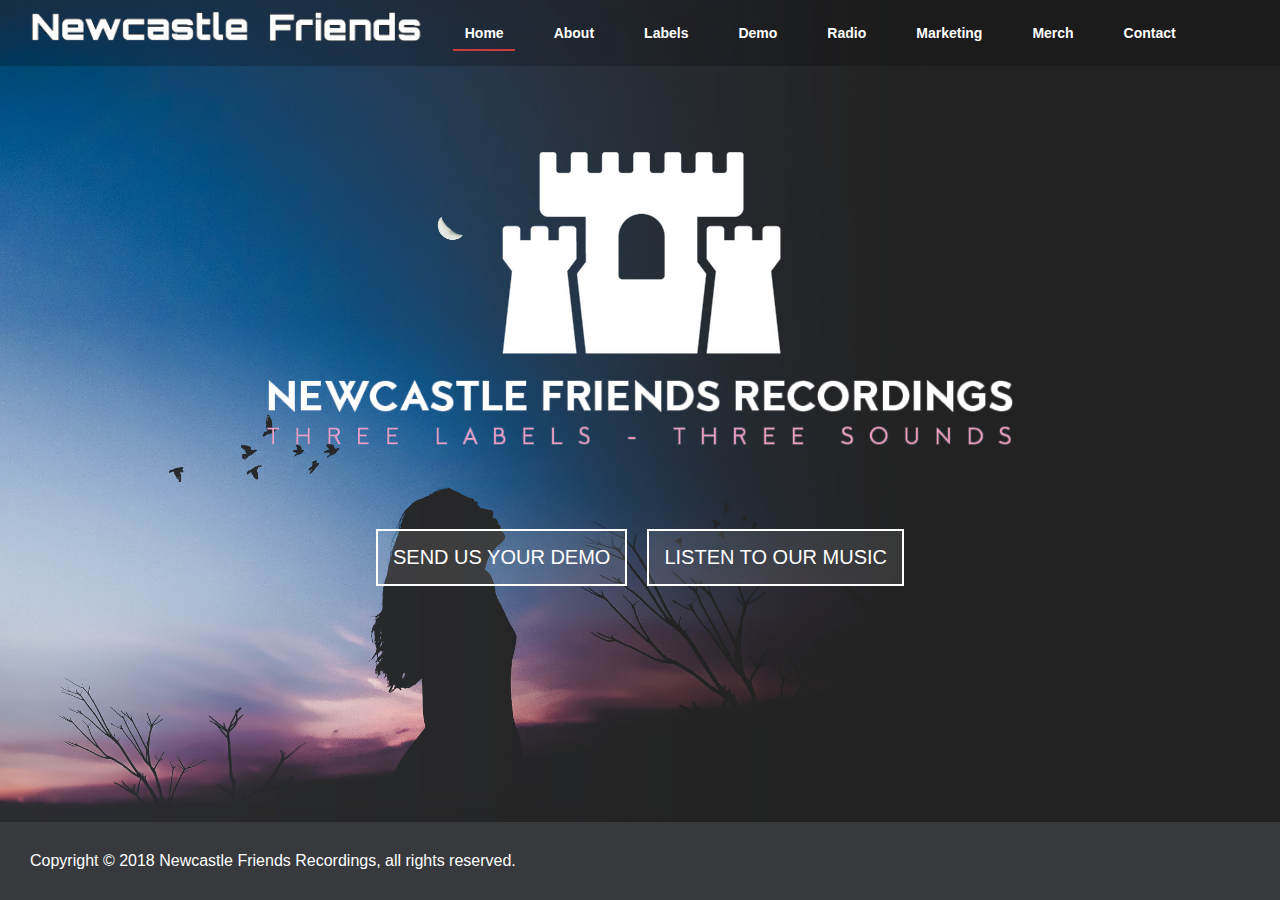
<file: index.html>
<!DOCTYPE html>
<html lang='en-US'>

<head>
    <meta charset="UTF-8">
    <meta name="viewport" content="width=device-width">
	<meta property="og:image" content="images/friends.JPG"/>
    <meta name="description" content="Newcastle Friends Recordings: Three Labels - Three Sounds">
    <title>Newcastle Friends: Three Labels - Three Sounds</title>
    <link rel='icon' type="image/png" sizes="16x16" href="images/favicon-16x16.png">
    <link rel='icon' type="image/png" sizes="32x32" href="images/favicon-32x32.png">
    <link rel="stylesheet" href="main.css">
    <link rel="stylesheet" href='media.css'>
    <link rel="stylesheet" href='home.css'>
    <link rel="stylesheet" href="homemedia.css">
</head>

<body>
    <div class="content">
        <header class='header'>
            <nav class='header__main-nav'>
                <div class="main-nav__company-logo-wrapper">
                    <img class='main-nav__company-logo' src='images/friendstrans_inline.png' alt='Newcastle Friends'>
                </div>
                <div class='main-nav__top-menu-wrapper'>
                    <ul class='main-nav__top-menu'>
                        <li class="top-menu__button nav-button">
                            <div class="nav-button__link nav-button__link--active">Home</div>
                        </li>
                        <li class="top-menu__button nav-button"><a class="nav-button__link" href="about.html">About</a></li>
                        <li class="top-menu__button nav-button"><a class="nav-button__link" href="labels.html">Labels</a></li>
                        <li class="top-menu__button nav-button"><a class="nav-button__link" href="demo.html">Demo</a></li>
						<li class="top-menu__button nav-button"><a class="nav-button__link" href="radio.html">Radio</a></li>
						<li class="top-menu__button nav-button"><a class="nav-button__link" href="marketing.html">Marketing</a></li>
						<li class="top-menu__button nav-button"><a class="nav-button__link" href="merch.html">Merch</a></li>
                        <li class="top-menu__button nav-button"><a class="nav-button__link" href="contact.html">Contact</a></li>
                    </ul>
                </div>
            </nav>
        </header>
        <main class='main'>
            <div class='main__content'>
                <figure>
                    <img src="images/friendstrans_resized.png" alt='Newcastle Friends logo'>
                </figure>
                <div class='main-content__motto'>
                    <img class='motto__image' src='images/newcastle_text.png' alt="Newcastle Friends Recordings Three Labels - Three Sounds">
                    <img class='motto__image-compressed' src='images/newcastle_text_compressed.png' alt="Newcastle Friends Recordings Three Labels - Three Sounds">
                </div>
                <div class='main-content__buttons'>
                    <a class="main-content__button" href='demo.html'>Send us your demo</a>
                    <div class='main-content__flex-break'></div>
                    <a class="main-content__button" href='https://soundcloud.com/newcastlefriendsrecs'>Listen to our
                        music</a>
                </div>
            </div>
        </main>
        <footer class='footer'>
            <div class='footer__copyright'>
                Copyright &copy; 2018 Newcastle Friends Recordings, all rights reserved.
            </div>
        </footer>
    </div>
</body>

</html>
</file>
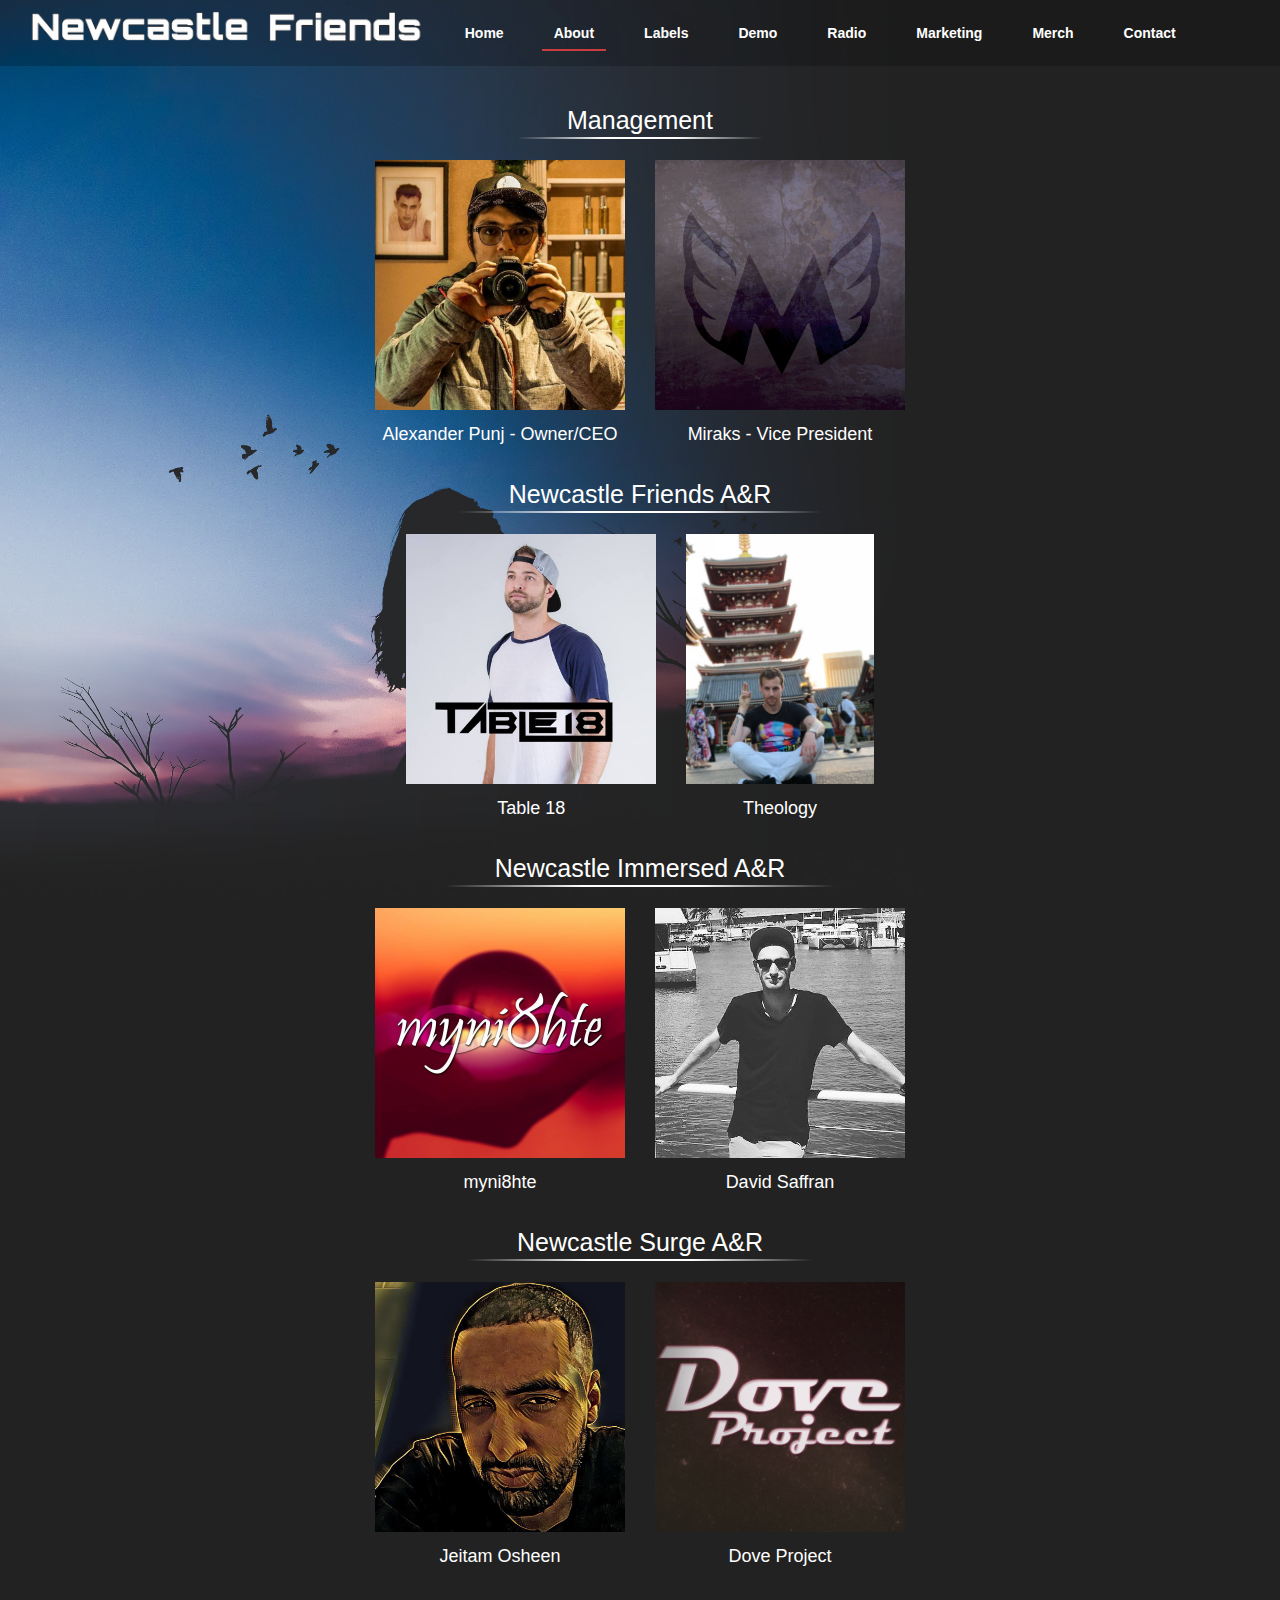
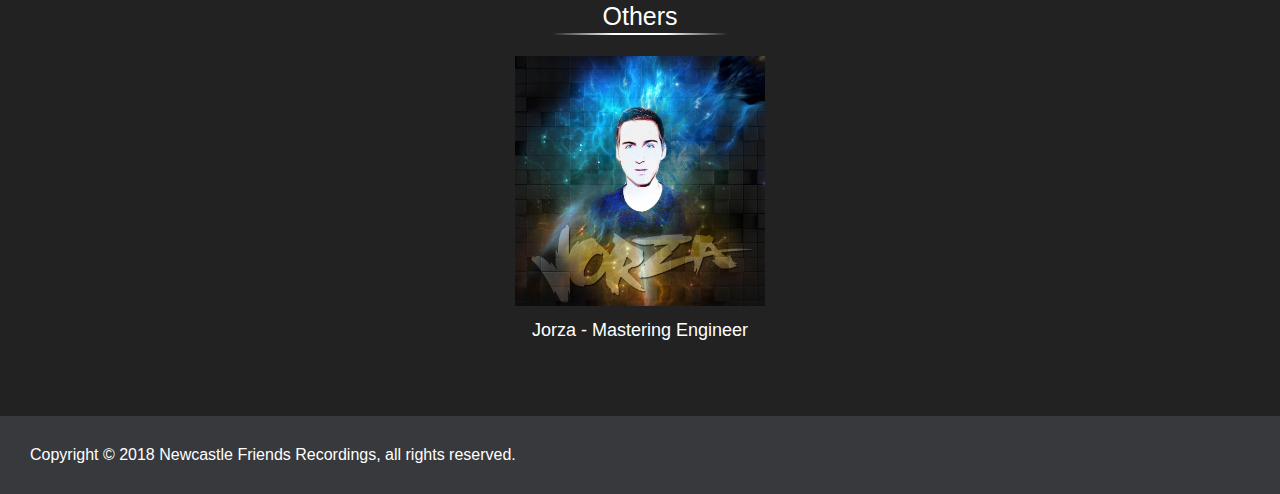
<file: about.html>
<!DOCTYPE html>
<html lang='en-US'>

<head>
    <meta charset="UTF-8">
    <meta name="viewport" content="width=device-width">
    <meta name="description" content="Newcastle Friends About">
    <title>About - Newcastle Friends</title>
    <link rel='icon' type="image/png" sizes="16x16" href="images/favicon-16x16.png">
    <link rel='icon' type="image/png" sizes="32x32" href="images/favicon-32x32.png">
    <link rel="stylesheet" href="main.css">
    <link rel="stylesheet" href='media.css'>
    <link rel="stylesheet" href='about.css'>
    <link rel="stylesheet" href="aboutmedia.css">
</head>

<body>
    <div class="content">
        <header class='header'>
            <nav class='header__main-nav'>
                <div class="main-nav__company-logo-wrapper">
                    <img class='main-nav__company-logo' src='images/friendstrans_inline.png' alt='Newcastle Friends'>
                </div>
                <div class='main-nav__top-menu-wrapper'>
                    <ul class='main-nav__top-menu'>
                        <li class="top-menu__button nav-button"><a class="nav-button__link" href="index.html">Home</a></li>
                        <li class="top-menu__button nav-button">
                            <div class="nav-button__link nav-button__link--active">About</div>
                        </li>
                        <li class="top-menu__button nav-button"><a class="nav-button__link" href="labels.html">Labels</a></li>
                        <li class="top-menu__button nav-button"><a class="nav-button__link" href="demo.html">Demo</a></li>
						<li class="top-menu__button nav-button"><a class="nav-button__link" href="radio.html">Radio</a></li>
						<li class="top-menu__button nav-button"><a class="nav-button__link" href="marketing.html">Marketing</a></li>
						<li class="top-menu__button nav-button"><a class="nav-button__link" href="merch.html">Merch</a></li>
                        <li class="top-menu__button nav-button"><a class="nav-button__link" href="contact.html">Contact</a></li>
                    </ul>
                </div>
            </nav>
        </header>
        
		<main class='main'>
            <div class='main__content'>
                <header class="people-list-header">
                    <h2 class="people-list-header__text">Management</h2>
                </header>
                <div class='people-list'>
                    
                        <figure class='people-list__item-content-wrapper'>
                            <img class="people-list__item-image" src="images/alex.jpg" alt='Alexander Punj'>
                            <figcaption class="people-list__item-caption">Alexander Punj - Owner/CEO</figcaption>
                        </figure>
						 <a class='people-list__item' href="http://soundcloud.com/miraksofficial">
                        <figure class='people-list__item-content-wrapper'>
                            <img class="people-list__item-image" src="images/miraks.jpg" alt='Miraks'>
                            <figcaption class="people-list__item-caption">Miraks - Vice President</figcaption>
                        </figure>
                    </a>
                    
                </div>
				
                <header class="people-list-header">
                    <h2 class="people-list-header__text">Newcastle Friends A&R </h2>
                </header>
                <div class='people-list'>
                    <a class='people-list__item' href="http://soundcloud.com/table18">
                        <figure class='people-list__item-content-wrapper'>
                            <img class="people-list__item-image" src="images/table18.jpg" alt='Table 18'>
                            <figcaption class="people-list__item-caption">Table 18</figcaption>
                        </figure>
                    </a>
                    <a class='people-list__item' href="http://soundcloud.com/theologyofficial">
                        <figure class='people-list__item-content-wrapper'>
                            <img class="people-list__item-image" src="images/theology.jpg" alt='Theology'>
                            <figcaption class="people-list__item-caption">Theology</figcaption>
                        </figure>
                    </a>
                   </div>
                <header class="people-list-header">
                    <h2 class="people-list-header__text">Newcastle Immersed A&R </h2>
                </header>
                <div class='people-list'>
                    <a class='people-list__item' href="http://soundcloud.com/myni8hte">
                        <figure class='people-list__item-content-wrapper'>
                            <img class="people-list__item-image" src="images/felix.jpg" alt='myni8hte'>
                            <figcaption class="people-list__item-caption">myni8hte</figcaption>
                        </figure>
                    </a>
					 <a class='people-list__item' href="https://soundcloud.com/gambittmusic">
                        <figure class='people-list__item-content-wrapper'>
                            <img class="people-list__item-image" src="images/david.jpg" alt='David Saffran'>
                            <figcaption class="people-list__item-caption">David Saffran</figcaption>
                        </figure>
                    </a>
                </div>
                <header class="people-list-header">
                    <h2 class="people-list-header__text">Newcastle Surge A&R </h2>
                </header>
                <div class='people-list'>
				<a class='people-list__item' href="https://soundcloud.com/jeitam">
                        <figure class='people-list__item-content-wrapper'>
                            <img class="people-list__item-image" src="images/jeitam.jpg" alt='Jeitam Osheen'>
                            <figcaption class="people-list__item-caption">Jeitam Osheen</figcaption>
                        </figure>
                    <a class='people-list__item' href="http://soundcloud.com/doveproject">
                        <figure class='people-list__item-content-wrapper'>
                            <img class="people-list__item-image" src="images/dove.jpg" alt='Dove Project'>
                            <figcaption class="people-list__item-caption">Dove Project</figcaption>
                        </figure>
                    </a>
                </div>
				<header class="people-list-header">
                    <h2 class="people-list-header__text">Others </h2>
                </header>
                <div class='people-list'>
                    <a class='people-list__item' href="http://soundcloud.com/jorzaofficial">
                        <figure class='people-list__item-content-wrapper'>
                            <img class="people-list__item-image" src="images/jorza.jpg" alt='Jorza'>
                            <figcaption class="people-list__item-caption">Jorza - Mastering Engineer</figcaption>
                        </figure>
                    </a>
                </div>
            </div>
        </main>
        <footer class='footer'>
            <div class='footer__copyright'>
                Copyright &copy; 2018 Newcastle Friends Recordings, all rights reserved.
            </div>
        </footer>
    </div>
</body>

</html>
</file>
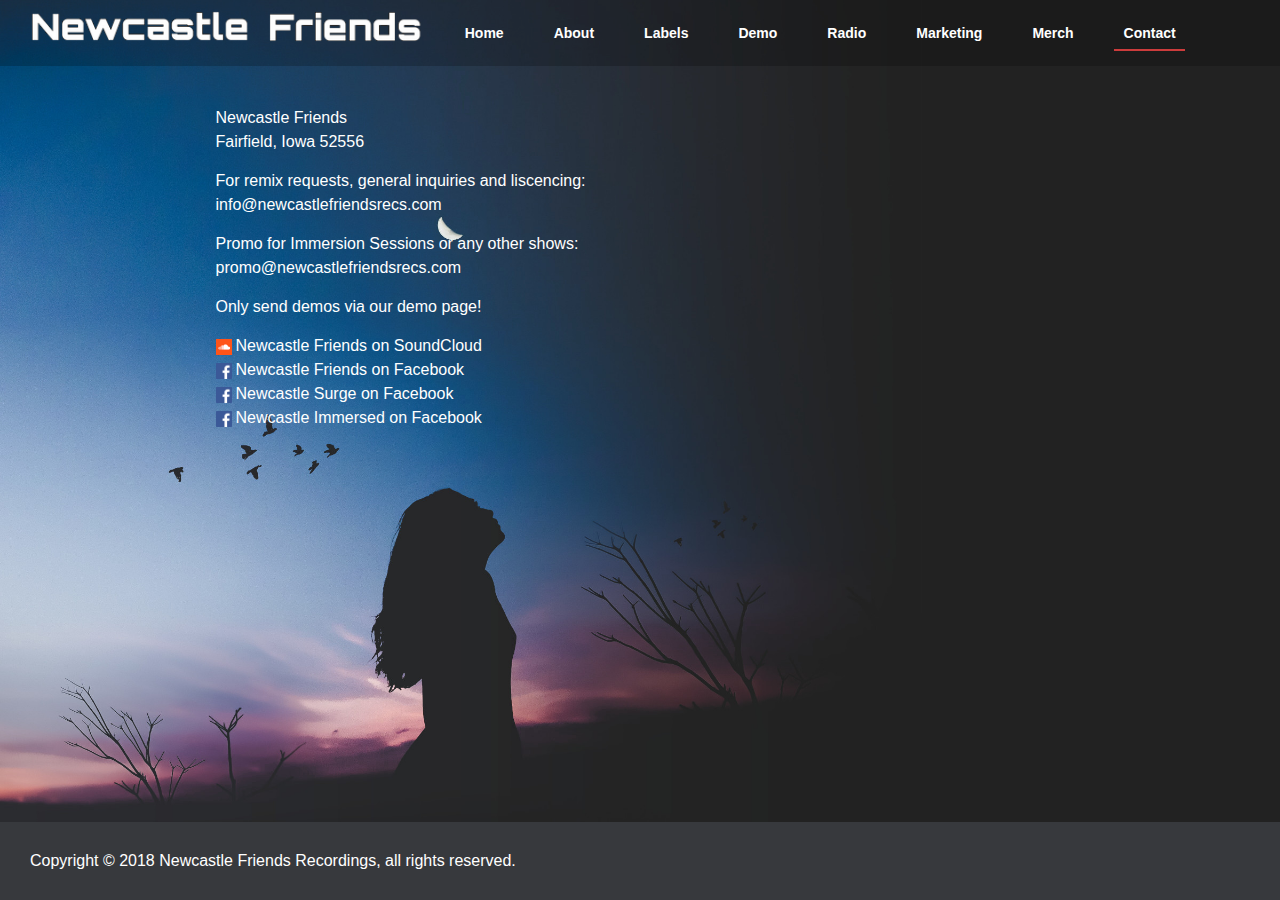
<file: contact.html>
<!DOCTYPE html>
<html lang='en-US'>

<head>
    <meta charset="UTF-8">
    <meta name="viewport" content="width=device-width">
	<meta property="og:image" content="images/newcastle_text_compressed.png"/>
    <meta name="description" content="Newcastle Friends Contact Information">
    <title>Contact - Newcastle Friends</title>
    <link rel='icon' type="image/png" sizes="16x16" href="images/favicon-16x16.png">
    <link rel='icon' type="image/png" sizes="32x32" href="images/favicon-32x32.png">
    <link rel="stylesheet" href="main.css">
    <link rel="stylesheet" href='media.css'>
    <link rel="stylesheet" href='contact.css'>
    <link rel="stylesheet" href="contactmedia.css">
</head>

<body>
    <div class="content">
        <header class='header'>
            <nav class='header__main-nav'>
                <div class="main-nav__company-logo-wrapper">
                    <img class='main-nav__company-logo' src='images/friendstrans_inline.png' alt='Newcastle Friends'>
                </div>
                <div class='main-nav__top-menu-wrapper'>
                    <ul class='main-nav__top-menu'>
                        <li class="top-menu__button nav-button"><a class="nav-button__link" href="index.html">Home</a></li>
                        <li class="top-menu__button nav-button"><a class="nav-button__link" href="about.html">About</a></li>
                        <li class="top-menu__button nav-button"><a class="nav-button__link" href='labels.html'>Labels</a></li>
                        <li class="top-menu__button nav-button"><a class="nav-button__link" href="demo.html">Demo</a></li>
						<li class="top-menu__button nav-button"><a class="nav-button__link" href="radio.html">Radio</a></li>
						<li class="top-menu__button nav-button"><a class="nav-button__link" href="marketing.html">Marketing</a></li>
						<li class="top-menu__button nav-button"><a class="nav-button__link" href="merch.html">Merch</a></li>
                        <li class="top-menu__button nav-button">
                            <div class="nav-button__link nav-button__link--active">Contact</div>
                        </li>
                    </ul>
                </div>
            </nav>
        </header>
        <main class='main'>
            <div class='main__content contact-info'>
                <div class="contact-info__first-column">
                    <div class='contact-info__emails'>
                        <p class='contact-info__paragraph'>Newcastle Friends<br>Fairfield, Iowa 52556</p>
                        <p class="contact-info__paragraph">For remix requests, general inquiries and liscencing:<br>info@newcastlefriendsrecs.com</p>
                        <p class="contact-info__paragraph">Promo for Immersion Sessions or any other shows:<br>promo@newcastlefriendsrecs.com</p>
                        <p class="contact-info__paragraph">Only send demos via our demo page!</p>
                    </div>
                    <div class='contact-info__icons'>
                        <div class='contact-info__icon'>
                            <figure><img class="contact-info__icon-image" src='images/soundcloud_icon.png' alt="Newcastle Friends SoundCloud"></figure>
                            <a class="contact-info__icon-link" href="https://soundcloud.com/newcastlefriendsrecs">Newcastle
                                Friends on SoundCloud</a>
                        </div>
                        <div class='contact-info__icon'>
                            <figure><img class="contact-info__icon-image" src='images/facebook_icon.png' alt="Newcastle Friends Facebook"></figure>
                            <a class="contact-info__icon-link" href="https://www.facebook.com/newcastlefriends">Newcastle
                                Friends on Facebook</a>
                        </div>
                        <div class='contact-info__icon'>
                            <figure><img class="contact-info__icon-image" src='images/facebook_icon.png' alt="Newcastle Surge Facebook"></figure>
                            <a class="contact-info__icon-link" href="https://www.facebook.com/newcastlesurge">Newcastle
                                Surge on Facebook</a>
                        </div>
                        <div class='contact-info__icon'>
                            <figure><img class="contact-info__icon-image" src='images/facebook_icon.png' alt="Newcastle Immersed Facebook"></figure>
                            <a class="contact-info__icon-link" href="https://www.facebook.com/newcastleimmersed">Newcastle
                                Immersed on Facebook</a>
                        </div>
                    </div>
                </div>
                <div class="contact-info__flex-break"></div>
                <div class='contact-info__second-column'>
                    <iframe class="contact-info__map" style="border: 0" src="https://maps.google.com/maps?q=fairfield%2C%20iowa&t=&z=13&ie=UTF8&iwloc=&output=embed"></iframe>
                </div>
            </div>
        </main>
        <footer class='footer'>
            <div class='footer__copyright'>
                Copyright &copy; 2018 Newcastle Friends Recordings, all rights reserved.
            </div>
        </footer>
    </div>
</body>

</html>
</file>
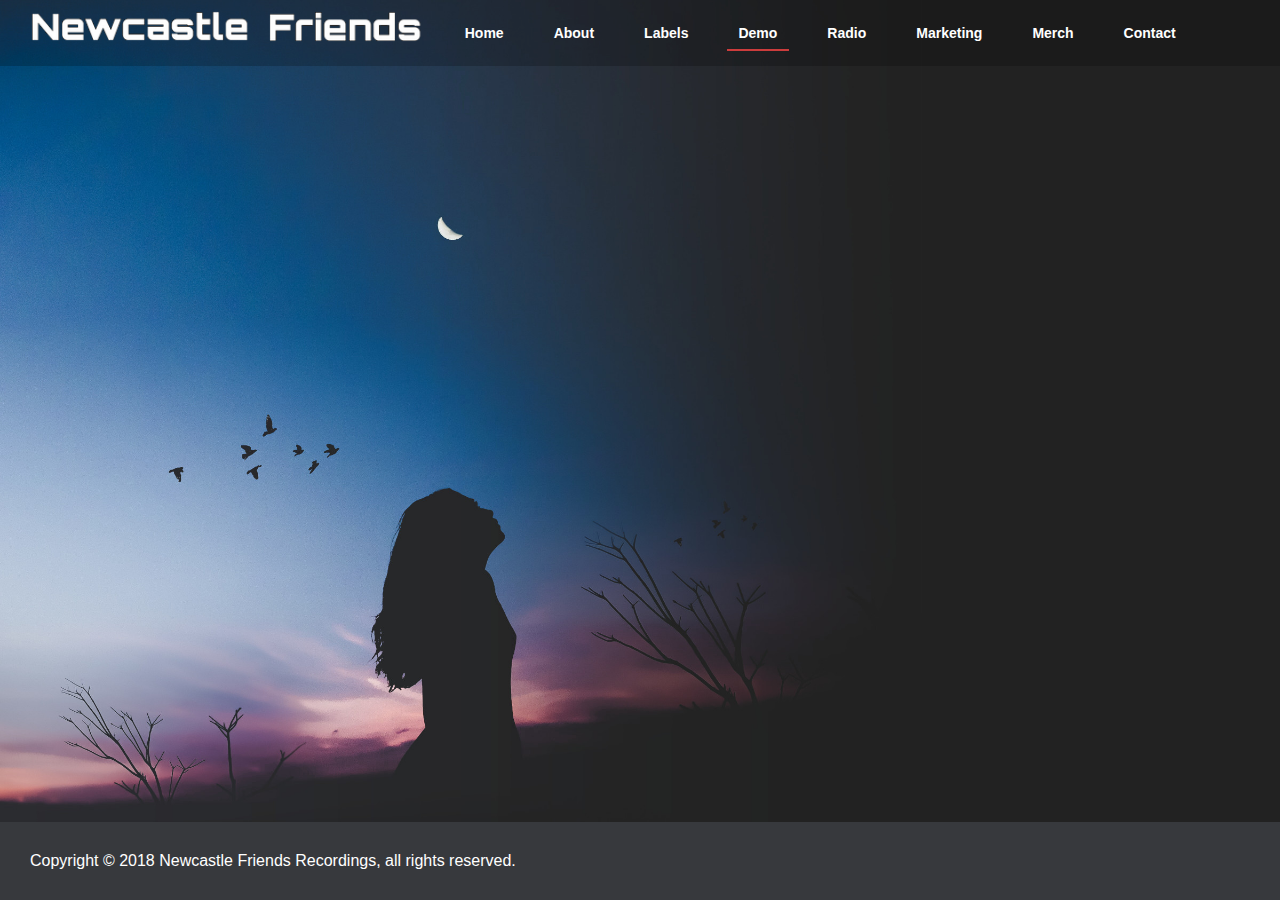
<file: demo.html>
<!DOCTYPE html>
<html lang='en-US'>

<head>
    <meta charset="UTF-8">
    <meta name="viewport" content="width=device-width">
	<meta property="og:image" content="images/newcastle_text_compressed.png"/>
    <meta name="description" content="Newcastle Friends Recordings Demo">
    <title>Newcastle Friends Recordings Demo</title>
    <link rel='icon' type="image/png" sizes="16x16" href="images/favicon-16x16.png">
    <link rel='icon' type="image/png" sizes="32x32" href="images/favicon-32x32.png">
    <link rel="stylesheet" href="main.css">
    <link rel="stylesheet" href='media.css'>
    <link rel="stylesheet" href='demo.css'>
</head>

<body>
    <div class="content">
        <header class='header'>
            <nav class='header__main-nav'>
                <div class="main-nav__company-logo-wrapper">
                    <img class='main-nav__company-logo' src='images/friendstrans_inline.png' alt='Newcastle Friends'>
                </div>
                <div class='main-nav__top-menu-wrapper'>
                    <ul class='main-nav__top-menu'>
                        <li class="top-menu__button nav-button"><a class="nav-button__link" href="index.html">Home</a></li>
                        <li class="top-menu__button nav-button"><a class="nav-button__link" href="about.html">About</a></li>
                        <li class="top-menu__button nav-button"><a class="nav-button__link" href="labels.html">Labels</a></li>
                        <li class="top-menu__button nav-button">
                            <div class="nav-button__link nav-button__link--active">Demo</div>
                        </li>
						<li class="top-menu__button nav-button"><a class="nav-button__link" href="radio.html">Radio</a></li>
						<li class="top-menu__button nav-button"><a class="nav-button__link" href="marketing.html">Marketing</a></li>
						<li class="top-menu__button nav-button"><a class="nav-button__link" href="merch.html">Merch</a></li>
                        <li class="top-menu__button nav-button"><a class="nav-button__link" href="contact.html">Contact</a></li>
                    </ul>
                </div>
            </nav>
        </header>
        <main class='main'>
            <div class='main__content'>
                <iframe class='demo-form-embed' src="https://www.label-worx.com/demo/newcastle-friends-recordings"></iframe>
            </div>
        </main>
        <footer class='footer'>
            <div class='footer__copyright'>
                Copyright &copy; 2018 Newcastle Friends Recordings, all rights reserved.
            </div>
        </footer>
    </div>
</body>

</html>
</file>
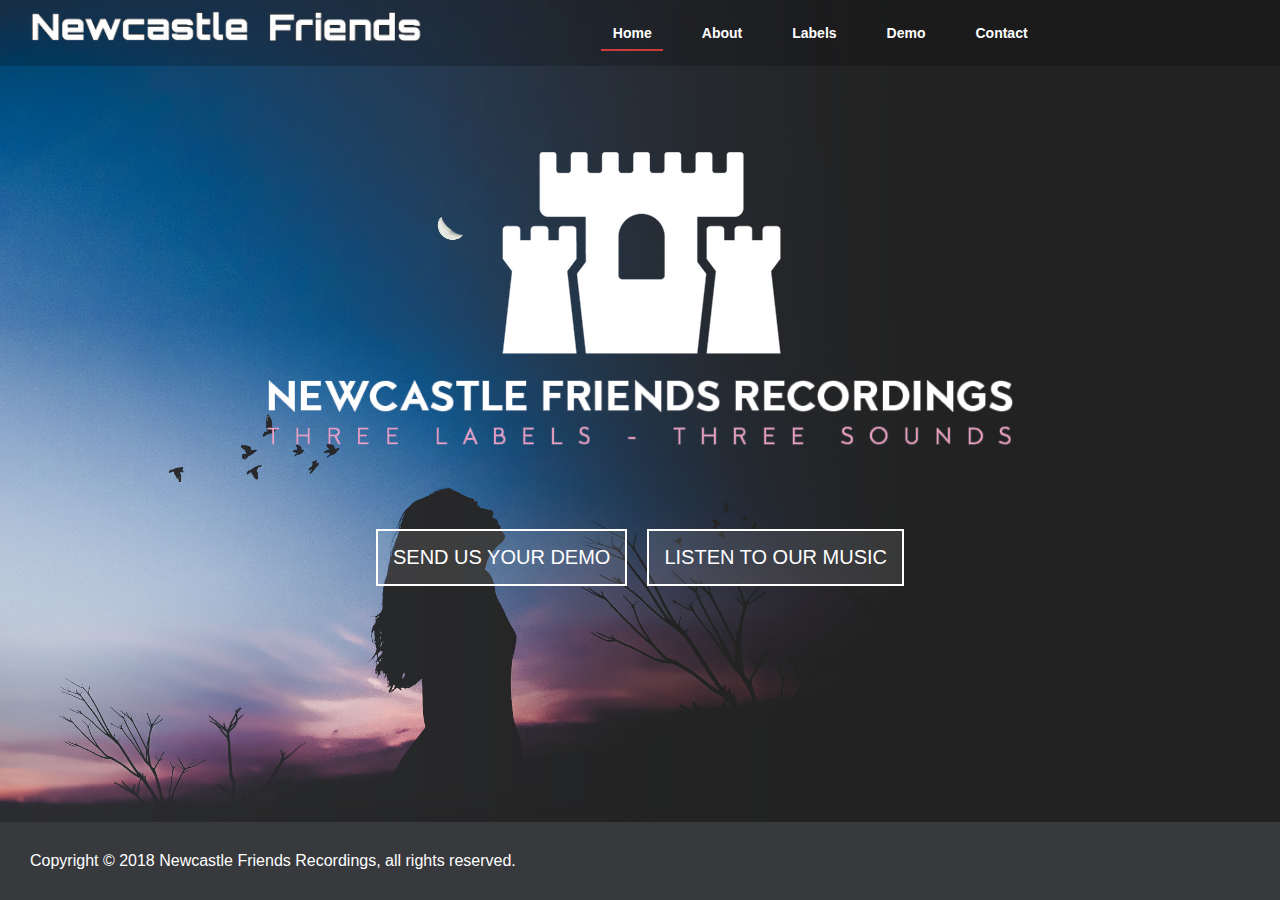
<file: home.html>
<!DOCTYPE html>
<html lang='en-US'>

<head>
    <meta charset="UTF-8">
    <meta name="viewport" content="width=device-width">
    <meta name="description" content="Newcastle Friends Home">
    <title>Home - Newcastle Friends</title>
    <link rel='icon' type="image/png" sizes="16x16" href="images/favicon-16x16.png">
    <link rel='icon' type="image/png" sizes="32x32" href="images/favicon-32x32.png">
    <link rel="stylesheet" href="main.css">
    <link rel="stylesheet" href='media.css'>
    <link rel="stylesheet" href='home.css'>
    <link rel="stylesheet" href="homemedia.css">
</head>

<body>
    <div class="content">
        <header class='header'>
            <nav class='header__main-nav'>
                <div class="main-nav__company-logo-wrapper">
                    <img class='main-nav__company-logo' src='images/friendstrans_inline.png' alt='Newcastle Friends'>
                </div>
                <div class='main-nav__top-menu-wrapper'>
                    <ul class='main-nav__top-menu'>
                        <li class="top-menu__button nav-button">
                            <div class="nav-button__link nav-button__link--active">Home</div>
                        </li>
                        <li class="top-menu__button nav-button"><a class="nav-button__link" href="about.html">About</a></li>
                        <li class="top-menu__button nav-button"><a class="nav-button__link" href="labels.html">Labels</a></li>
                        <li class="top-menu__button nav-button"><a class="nav-button__link" href="demo.html">Demo</a></li>
                        <li class="top-menu__button nav-button"><a class="nav-button__link" href="contact.html">Contact</a></li>
                    </ul>
                </div>
            </nav>
        </header>
        <main class='main'>
            <div class='main__content'>
                <figure>
                    <img src="images/friendstrans_resized.png" alt='Newcastle Friends logo'>
                </figure>
                <div class='main-content__motto'>
                    <img class='motto__image' src='images/newcastle_text.png' alt="Newcastle Friends Recordings Three Labels - Three Sounds">
                    <img class='motto__image-compressed' src='images/newcastle_text_compressed.png' alt="Newcastle Friends Recordings Three Labels - Three Sounds">
                </div>
                <div class='main-content__buttons'>
                    <a class="main-content__button" href='demo.html'>Send us your demo</a>
                    <div class='main-content__flex-break'></div>
                    <a class="main-content__button" href='https://soundcloud.com/newcastlefriendsrecs'>Listen to our
                        music</a>
                </div>
            </div>
        </main>
        <footer class='footer'>
            <div class='footer__copyright'>
                Copyright &copy; 2018 Newcastle Friends Recordings, all rights reserved.
            </div>
        </footer>
    </div>
</body>

</html>
</file>
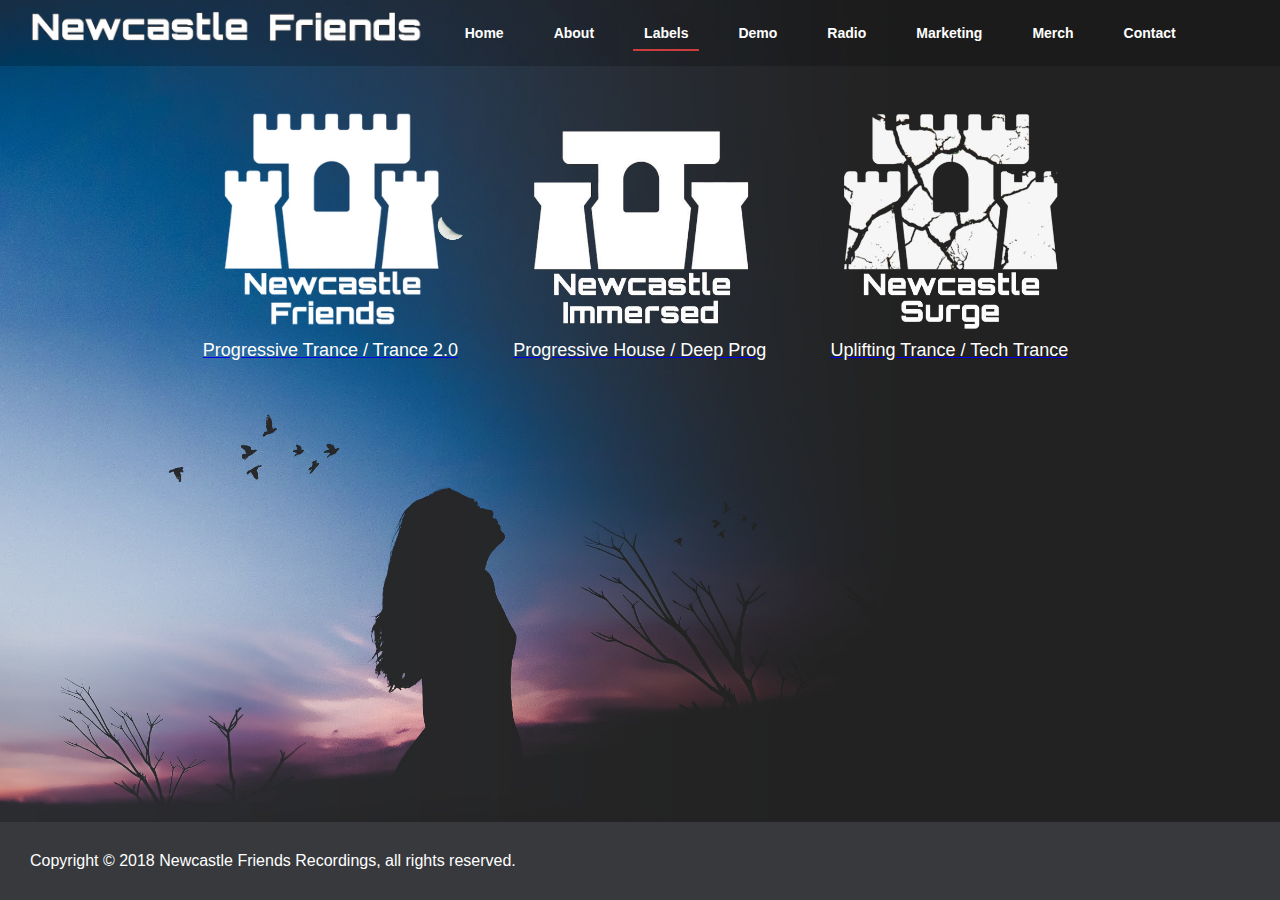
<file: labels.html>
<!DOCTYPE html>
<html lang='en-US'>

<head>
    <meta charset="UTF-8">
    <meta name="viewport" content="width=device-width">
	<meta property="og:image" content="images/newcastle_text_compressed.png"/>
    <meta name="description" content="Newcastle Friends Labels">
    <title>Labels - Newcastle Friends</title>
    <link rel='icon' type="image/png" sizes="16x16" href="images/favicon-16x16.png">
    <link rel='icon' type="image/png" sizes="32x32" href="images/favicon-32x32.png">
    <link rel="stylesheet" href="main.css">
    <link rel="stylesheet" href='media.css'>
    <link rel="stylesheet" href='labels.css'>
</head>

<body>
    <div class="content">
        <header class='header'>
            <nav class='header__main-nav'>
                <div class="main-nav__company-logo-wrapper">
                    <img class='main-nav__company-logo' src='images/friendstrans_inline.png' alt='Newcastle Friends'>
                </div>
                <div class='main-nav__top-menu-wrapper'>
                    <ul class='main-nav__top-menu'>
                        <li class="top-menu__button nav-button"><a class="nav-button__link" href="index.html">Home</a></li>
                        <li class="top-menu__button nav-button"><a class="nav-button__link" href="about.html">About</a></li>
                        <li class="top-menu__button nav-button">
                            <div class="nav-button__link nav-button__link--active">Labels</div>
                        </li>
                        <li class="top-menu__button nav-button"><a class="nav-button__link" href="demo.html">Demo</a></li>
						<li class="top-menu__button nav-button"><a class="nav-button__link" href="radio.html">Radio</a></li>
						<li class="top-menu__button nav-button"><a class="nav-button__link" href="marketing.html">Marketing</a></li>
						<li class="top-menu__button nav-button"><a class="nav-button__link" href="merch.html">Merch</a></li>
                        <li class="top-menu__button nav-button"><a class="nav-button__link" href="contact.html">Contact</a></li>
                    </ul>
                </div>
            </nav>
        </header>
        <main class='main'>
            <div class='main__content'>
                <div class='labels-list'>
                    <div class='labels-list__item'>
                          <a href="https://soundcloud.com/newcastlefriendsrecs/sets/ncf-releases"><figure class='labels-list__item-image-holder'>
                          <img class="labels-list__item-image" src="images/friendstrans.png" alt="Newcastle Friends">
                        </figure>
                        <div class='labels-list_item-description'>Progressive Trance / Trance 2.0</div></a>
                    </div>
					<div class='labels-list__item'>
                      <a href="https://soundcloud.com/newcastlefriendsrecs/sets/newcastle-immersed-releases-1"><figure class='labels-list__item-image-holder'>
                            <img class="labels-list__item-image" src="images/immersedtrans.png" alt="Newcastle Immersed">
                        </figure>
                        <div class='labels-list_item-description'>Progressive House / Deep Prog</div></a>
                    </div>
                    <div class='labels-list__item'>
                       <a href="https://soundcloud.com/newcastlefriendsrecs/sets/newcastle-surge-releases"> <figure class='labels-list__item-image-holder'>
                            <img class="labels-list__item-image" src="images/surgetrans.png" alt="Newcastle Surge">
                        </figure>
                        <div class='labels-list_item-description'>Uplifting Trance / Tech Trance</div></a>
                    </div>
                </div>
            </div>
        </main>
        <footer class='footer'>
            <div class='footer__copyright'>
                Copyright &copy; 2018 Newcastle Friends Recordings, all rights reserved.
            </div>
        </footer>
    </div>
</body>

</html>
</file>
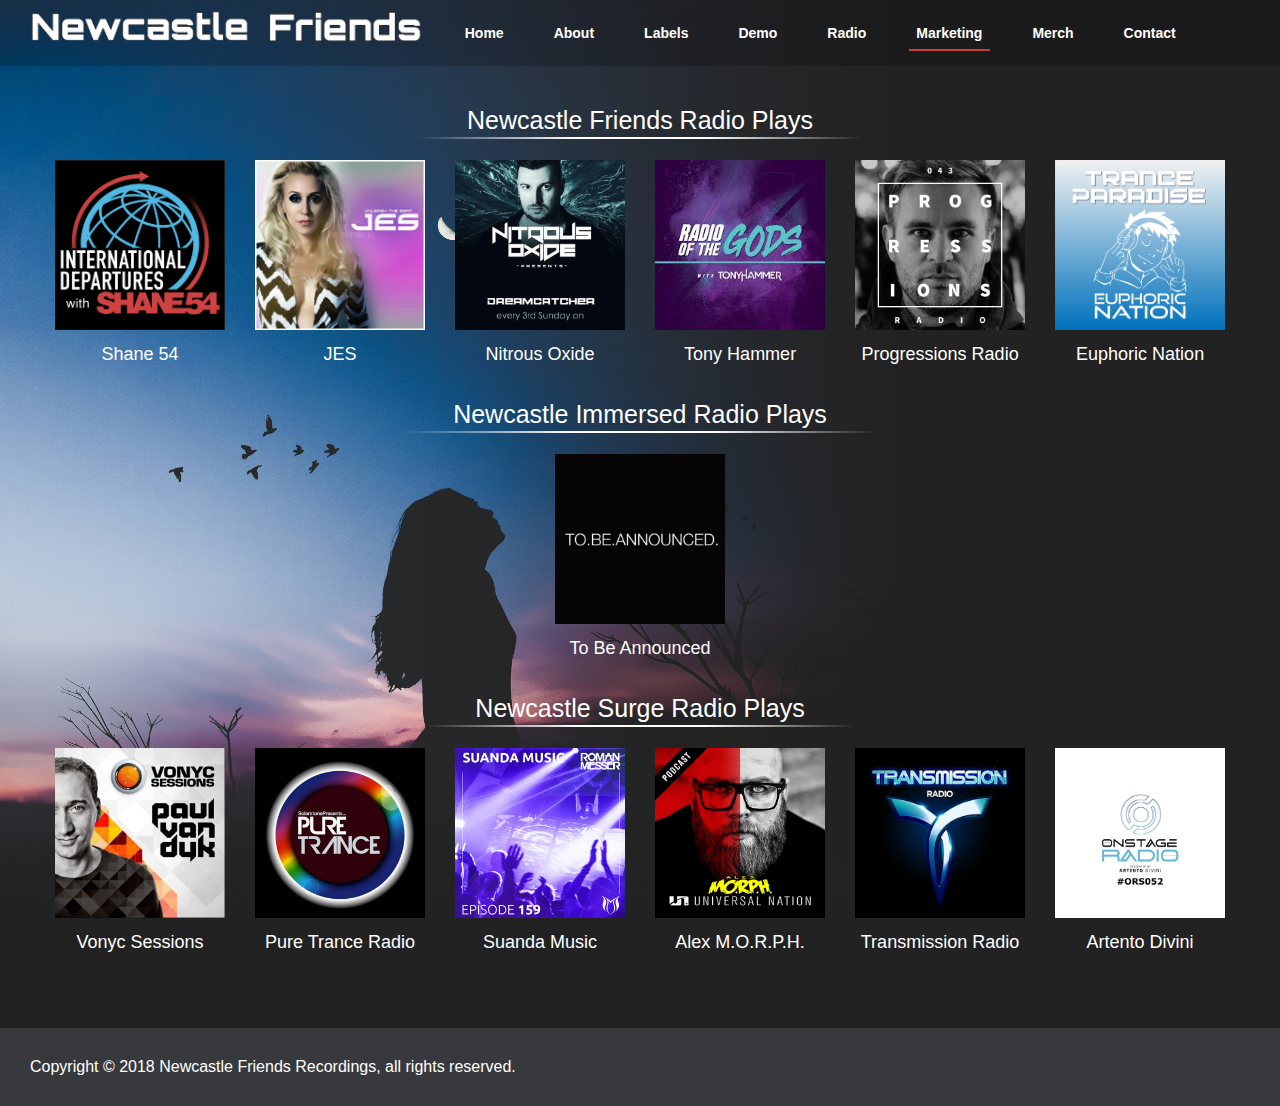
<file: marketing.html>
<!DOCTYPE html>
<html lang='en-US'>

<head>
    <meta charset="UTF-8">
    <meta name="viewport" content="width=device-width">
	<meta property="og:image" content="images/newcastle_text_compressed.png"/>
    <meta name="description" content="Newcastle Friends Marketing">
    <title>Marketing - Newcastle Friends</title>
    <link rel='icon' type="image/png" sizes="16x16" href="images/favicon-16x16.png">
    <link rel='icon' type="image/png" sizes="32x32" href="images/favicon-32x32.png">
    <link rel="stylesheet" href="main.css">
    <link rel="stylesheet" href='media.css'>
    <link rel="stylesheet" href='marketing.css'>
    <link rel="stylesheet" href="aboutmedia.css">
</head>

<body>
    <div class="content">
        <header class='header'>
            <nav class='header__main-nav'>
                <div class="main-nav__company-logo-wrapper">
                    <img class='main-nav__company-logo' src='images/friendstrans_inline.png' alt='Newcastle Friends'>
                </div>
                <div class='main-nav__top-menu-wrapper'>
                    <ul class='main-nav__top-menu'>
                        <li class="top-menu__button nav-button"><a class="nav-button__link" href="index.html">Home</a></li>
                        <li class="top-menu__button nav-button"><a class="nav-button__link" href="about.html">About</a></li>
                        <li class="top-menu__button nav-button"><a class="nav-button__link" href="labels.html">Labels</a></li>
                        <li class="top-menu__button nav-button"><a class="nav-button__link" href="demo.html">Demo</a></li>
						<li class="top-menu__button nav-button"><a class="nav-button__link" href="radio.html">Radio</a></li>
						<li class="top-menu__button nav-button">
                            <div class="nav-button__link nav-button__link--active">Marketing</div>
                        </li>
						<li class="top-menu__button nav-button"><a class="nav-button__link" href="merch.html">Merch</a></li>
                        <li class="top-menu__button nav-button"><a class="nav-button__link" href="contact.html">Contact</a></li>
                    </ul>
                </div>
            </nav>
        </header>
        <main class='main'>
            <div class='main__content'>
                <header class="people-list-header">
                    <h2 class="people-list-header__text">Newcastle Friends Radio Plays</h2>
                </header>
                <div class='people-list'>
				 <a class='people-list__item' href="https://www.youtube.com/playlist?list=PLYJdrC53vkEVomLy_m4YkeuU_SAt-oQwM">
                        <figure class='people-list__item-content-wrapper'>
                            <img class="people-list__item-image" src="images/shane54.jpg" alt='Shane 54'>
                            <figcaption class="people-list__item-caption">Shane 54</figcaption>
                        </figure>
                    </a>
					
					<a class='people-list__item' href="https://www.unleashthebeat.com">
                        <figure class='people-list__item-content-wrapper'>
                            <img class="people-list__item-image" src="images/jes.jpg" alt='JES'>
                            <figcaption class="people-list__item-caption">JES</figcaption>
                        </figure>
                    </a>
					
					 <a class='people-list__item' href="http://ah.fm/forum/calendar.php?do=getinfo&e=1020&day=2018-11-18&c=1">
                        <figure class='people-list__item-content-wrapper'>
                            <img class="people-list__item-image" src="images/n2o.jpg" alt='Nitrous Oxide'>
                            <figcaption class="people-list__item-caption">Nitrous Oxide</figcaption>
                        </figure>
                    </a>
					
                    <a class='people-list__item' href="https://soundcloud.com/tonyhammerofficial/sets/radio-of-the-gods">
                        <figure class='people-list__item-content-wrapper'>
                            <img class="people-list__item-image" src="images/tony.jpg" alt='Tony Hammer'>
                            <figcaption class="people-list__item-caption">Tony Hammer</figcaption>
                        </figure>
                    </a>
                   
                    <a class='people-list__item' href="https://www.youtube.com/playlist?list=PLLVQh9gKM_RBd5Q4M8UOjOCnjW_R_VpDZ">
                        <figure class='people-list__item-content-wrapper'>
                            <img class="people-list__item-image" src="images/patrick.jpg" alt='Andromedha'>
                            <figcaption class="people-list__item-caption">Progressions Radio</figcaption>
                        </figure>
                    </a>
					
					<a class='people-list__item' href="https://soundcloud.com/euphoricnation">
                        <figure class='people-list__item-content-wrapper'>
                            <img class="people-list__item-image" src="images/euphoric.jpg" alt='Euphoric Nation'>
                            <figcaption class="people-list__item-caption">Euphoric Nation</figcaption>
                        </figure>
                    </a>
                </div>
				
				<header class="people-list-header">
                    <h2 class="people-list-header__text">Newcastle Immersed Radio Plays</h2>
                </header>
                <div class='people-list'>
                    <a class='people-list__item'>
                        <figure class='people-list__item-content-wrapper'>
                            <img class="people-list__item-image" src="images/tba.jpg" alt='To Be Announced'>
                            <figcaption class="people-list__item-caption">To Be Announced</figcaption>
                        </figure>
                    </a>
                </div>
				
				<header class="people-list-header">
                    <h2 class="people-list-header__text">Newcastle Surge Radio Plays</h2>
                </header>
                <div class='people-list'>
                    <a class='people-list__item' href="https://www.mixcloud.com/paulvandyk/">
                        <figure class='people-list__item-content-wrapper'>
                            <img class="people-list__item-image" src="images/vonyc.jpg" alt='Vonyc Sessions'>
                            <figcaption class="people-list__item-caption">Vonyc Sessions</figcaption>
                        </figure>
                    </a>
                    <a class='people-list__item' href="https://soundcloud.com/solarstone/sets/pure-trance-radio">
                        <figure class='people-list__item-content-wrapper'>
                            <img class="people-list__item-image" src="images/puretrance.jpg" alt='Pure Trance Radio'>
                            <figcaption class="people-list__item-caption">Pure Trance Radio</figcaption>
                        </figure>
                    </a>
					<a class='people-list__item' href="https://www.youtube.com/watch?v=o_ooQ3z_rUI&list=PLZZYPn3aoPDc0p2HO59nN4ofa9hFOCbgm">
                        <figure class='people-list__item-content-wrapper'>
                            <img class="people-list__item-image" src="images/suanda.jpg" alt='Suanda Music'>
                            <figcaption class="people-list__item-caption">Suanda Music</figcaption>
                        </figure>
                    </a>
					<a class='people-list__item' href="https://soundcloud.com/alexmorph/sets/universalnation">
                        <figure class='people-list__item-content-wrapper'>
                            <img class="people-list__item-image" src="images/alexmorph.png" alt='Alex M.O.R.P.H.'>
                            <figcaption class="people-list__item-caption">Alex M.O.R.P.H.</figcaption>
                        </figure>
                    </a>
                    <a class='people-list__item' href="https://www.youtube.com/playlist?list=PL93otVG1f8d5Dj7VwwCBetRGhc6HEY_vb">
                        <figure class='people-list__item-content-wrapper'>
                            <img class="people-list__item-image" src="images/transmission.jpg" alt='Transmission Radio'>
                            <figcaption class="people-list__item-caption">Transmission Radio</figcaption>
                        </figure>
                    </a>
                    <a class='people-list__item' href="https://www.youtube.com/playlist?list=PL71XHdZ1PVW05ianyigEsI6HQaZ2nSOsb">
                        <figure class='people-list__item-content-wrapper'>
                            <img class="people-list__item-image" src="images/onstage.jpg" alt='Onstage Radio'>
                            <figcaption class="people-list__item-caption">Artento Divini</figcaption>
                        </figure>
                    </a>
                </div>
 
                
            </div>
        </main>
        <footer class='footer'>
            <div class='footer__copyright'>
                Copyright &copy; 2018 Newcastle Friends Recordings, all rights reserved.
            </div>
        </footer>
    </div>
</body>

</html>
</file>
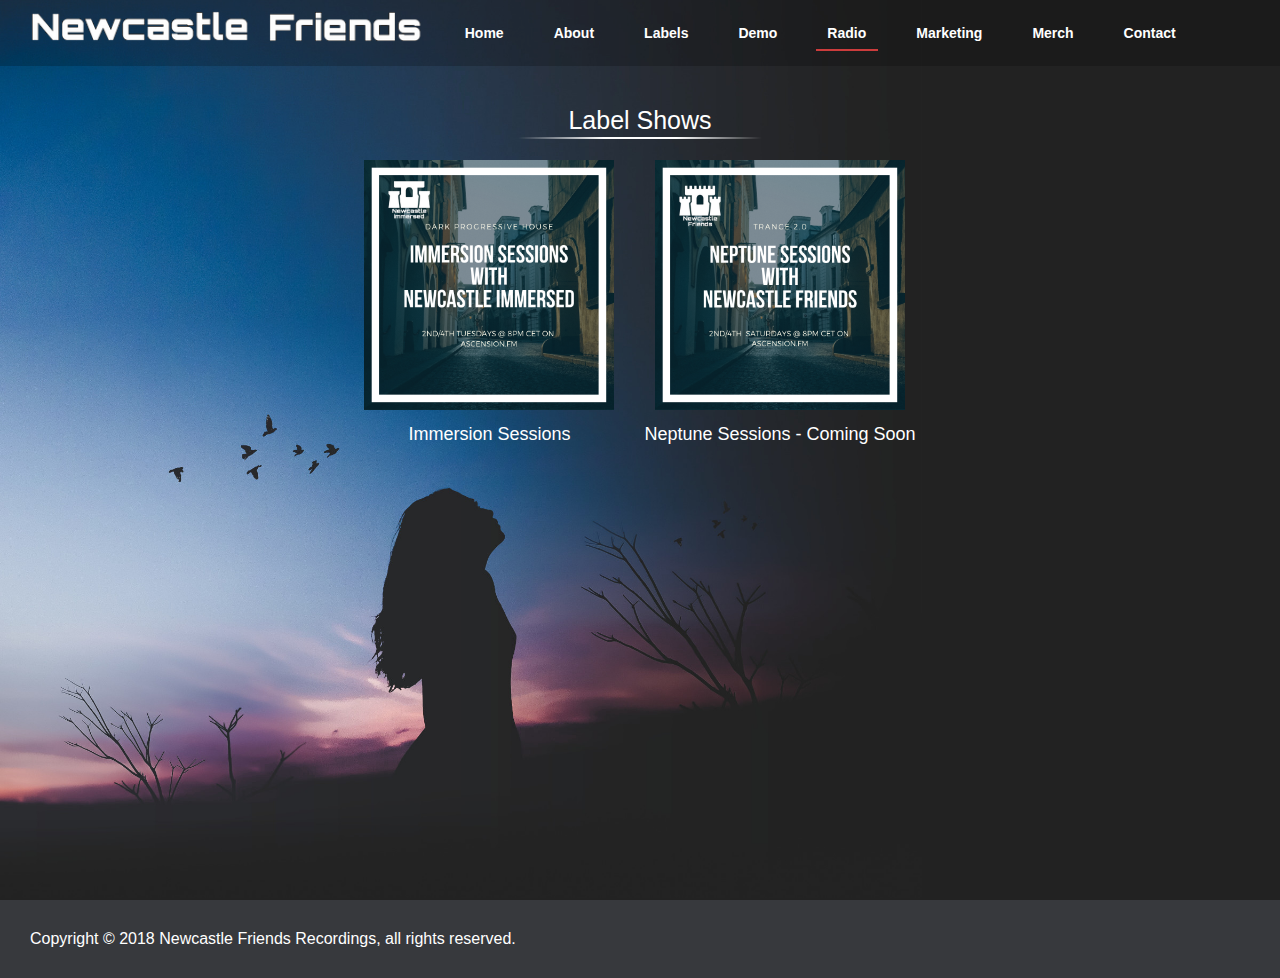
<file: radio.html>
<!DOCTYPE html>
<html lang='en-US'>

<head>
    <meta charset="UTF-8">
	<meta property="og:image" content="images/newcastle_text_compressed.png"/>
	<meta name="description" content="The radio shows of the staff of Newcastle Friends, live on Ascension.FM">
    <meta name="viewport" content="width=device-width">
    <title>Label Radio Shows - Newcastle Friends</title>
    <link rel='icon' type="image/png" sizes="16x16" href="images/favicon-16x16.png">
    <link rel='icon' type="image/png" sizes="32x32" href="images/favicon-32x32.png">
    <link rel="stylesheet" href="main.css">
    <link rel="stylesheet" href='media.css'>
    <link rel="stylesheet" href='about.css'>
    <link rel="stylesheet" href="aboutmedia.css">
</head>

<body>
    <div class="content">
        <header class='header'>
            <nav class='header__main-nav'>
                <div class="main-nav__company-logo-wrapper">
                    <img class='main-nav__company-logo' src='images/friendstrans_inline.png' alt='Newcastle Friends'>
                </div>
                <div class='main-nav__top-menu-wrapper'>
                    <ul class='main-nav__top-menu'>
                    <li class="top-menu__button nav-button"><a class="nav-button__link" href="index.html">Home</a></li>
                        <li class="top-menu__button nav-button"><a class="nav-button__link" href="about.html">About</a></li>
                        <li class="top-menu__button nav-button"><a class="nav-button__link" href="labels.html">Labels</a></li>
						<li class="top-menu__button nav-button"><a class="nav-button__link" href="demo.html">Demo</a></li>
                        <li class="top-menu__button nav-button"> 
                            <div class="nav-button__link nav-button__link--active">Radio</div>
                        </li>
						<li class="top-menu__button nav-button"><a class="nav-button__link" href="marketing.html">Marketing</a></li>
						<li class="top-menu__button nav-button"><a class="nav-button__link" href="merch.html">Merch</a></li>
                        <li class="top-menu__button nav-button"><a class="nav-button__link" href="contact.html">Contact</a></li>
                    </ul>
                </div>
            </nav>
        </header>
        <main class='main'>
            <div class='main__content'>
                <header class="people-list-header">
                    <h2 class="people-list-header__text">Label Shows</h2>
                </header>
                <div class='people-list'>
                    <a class='people-list__item' href="http://fanlink.to/immersionsessionspod">
                        <figure class='people-list__item-content-wrapper'>
                            <img class="people-list__item-image" src="images/immersion.png" alt='Immersion Sessions'>
                            <figcaption class="people-list__item-caption">Immersion Sessions</figcaption>
                        </figure>
                    </a>
                    <a class='people-list__item' href="http://fanlink.to/neptunesessionspod">
                        <figure class='people-list__item-content-wrapper'>
                            <img class="people-list__item-image" src="images/neptune.png" alt='Neptune Sessions'>
                            <figcaption class="people-list__item-caption">Neptune Sessions - Coming Soon</figcaption>
                        </figure>
                    </a>
                </div>
                </div>
 
                
            </div>
        </main>
        <footer class='footer'>
            <div class='footer__copyright'>
                Copyright &copy; 2018 Newcastle Friends Recordings, all rights reserved.
            </div>
        </footer>
    </div>
</body>

</html>
</file>
<file: main.css>
* {
    box-sizing: border-box;
    margin: 0;
    padding: 0;

    font-family: "Century Gothic", sans-serif;
    font-size: 16px;
}

ul, ol {
    list-style: none;
}

body {
    background-color: #222222;
}

.content {
    display: flex;
    flex-direction: column;
    min-height: 100vh;
}

.header {
    flex: 0;
    z-index: 10;
}

.header__main-nav {
    display: flex;
    padding: 10px 30px;
    background: rgba(0, 0, 0, 0.2);
}

.main-nav__company-logo {
    display: block;
    max-height: 32px;
}

.main-nav__top-menu-wrapper {
    flex: 1;
    padding-left: calc(50% - 170px - 396px); /* 50% - half the size of buttons container - size of the logo */
}

.main-nav__top-menu {
    display: flex;
    justify-content: center;
    width: 700px;
}

.top-menu__button {
    flex: 0;
}

.nav-button__link {
    display: block;
    position: relative;
    padding: 15px 25px;
    overflow: hidden;

    color: white;
    text-decoration: none;
    font-weight: 900;
    font-size: 14px;
    outline: none;
}

/* 
 * Button underline effect 
 */
.nav-button__link::after,
.nav-button__link::before {
    content: '';
    position: absolute;
    margin: auto;
    left: 0; right: 0; bottom: 5px;
    height: 2px;
    width: 70%;
}
    
.nav-button__link--active::after {
    background: rgb(204, 60, 60);
}

.nav-button__link:not(.nav-button__link--active):after {
    background: white;

    transition: transform 0.32s cubic-bezier(0.165, 0.84, 0.44, 1);
    transform: translateX(122%);
    opacity: 1;
}

.nav-button__link:not(.nav-button__link--active):hover:after {
    transition: none;
    transform: translateX(0%);
    opacity: 0;
}

.nav-button__link:not(.nav-button__link--active):before {
    background: white;

    transition: none;
    transform: translateX(-122%);
    opacity: 0;
}

.nav-button__link:not(.nav-button__link--active):hover:before {
    transition: transform 0.5s cubic-bezier(0.165, 0.84, 0.44, 1);
    transform: translateX(0%);
    opacity: 1;
}

.main {
    flex: 1;
    margin-top: -68px;
    padding-top: 68px;
    background-image: url("images/mainbg.jpg");
    background-size: auto 900px;
    background-repeat: no-repeat;
}

.footer {
    flex: 0;
    display: flex;
    align-content: center;
    padding: 30px;

    background: #37393d;
}

.footer__copyright {
    flex: 1;
    color: #FFFFFF;
}
</file>
<file: media.css>
@media(max-width: 950px) {
    .main {
        margin-top: -95px;
        padding-top: 95px;
        background-position: center top;
    }

    .header__main-nav {
        flex-direction: column;
        align-content: center;
        padding-left: 10px;
        padding-right: 10px;
        padding-bottom: 5px;
    }

    .main-nav__company-logo-wrapper {
        flex: 1;
        align-self: center;
    }

    .main-nav__company-logo {
        width: 100%;
    }

    .main-nav__top-menu {
        width: 100%;
        flex: 0;
    }

    .top-menu__button {
        flex: 1;
    }

    .nav-button__link {
        padding-left: 0;
        padding-right: 0;
        width: 100%;
        text-align: center;
    }
}

@media(max-width: 500px) {
    .footer {
        padding: 10px;
    }
}

@media(max-width: 450px) {
    .nav-button__link::after {
        width: calc(100% - 5px);
    }
}
</file>
<file: home.css>
.main__content {
    display: flex;
    flex-direction: column;
    align-items: center;
    padding: 60px 10px 100px 10px;
}

.motto__image {
    width: 100%;
    max-height: 65px;
}

.motto__image-compressed {
    display: none;
    width: 100%;
}

.main-content__buttons {
    display: flex;
    flex-wrap: wrap;
    justify-content: center;
    margin-top: 80px;
}

.main-content__button {
    display: block;
    margin: 0 10px;
    border: 2px solid white;
    padding: 15px;

    color: white;
    font-size: 20px;
    font-weight: 100;
    text-decoration: none;
    text-transform: uppercase;

    transition: background-color 0.2s;
    background-color: rgba(255, 255, 255, 0.1);
}

.main-content__button:hover {
    background-color: rgba(255, 255, 255, 0.17);
}
</file>
<file: homemedia.css>
@media(max-width: 950px) {
    .motto__image {
        display: none;
    }

    .motto__image-compressed {
        display: block;
    }

    .main-content__flex-break {
        flex: 1 1 100%;
    }

    .main-content__button {
        margin: 0 0 10px 0;
    }
}
</file>
<file: about.css>
.main__content {
    display: flex;
    flex-direction: column;
    align-items: center;
    padding: 20px 10px 60px;
}

.people-list-header {
    margin: 20px 0 10px 0;
    position: relative;
}

.people-list-header::after {
    content: '';
    display: block;
    position: absolute;
    height: 2px;
    width: calc(100% + 100px);
    background: linear-gradient(90deg, transparent, white 35%, white 65%, transparent);
    left: -50px;
    bottom: -4px;
}

.people-list-header__text {
    color: white;
    font-size: 25px;
    font-weight: 100;
}

.people-list {
    display: flex;
    flex-wrap: wrap;
    justify-content: center;
}

.people-list__item {
    text-decoration: none;
    outline: none;

    transition: background-color 0.225s;
    background-color: transparent;
}

.people-list__item:hover {
    background-color: rgba(255, 255, 255, 0.15);
}

.people-list__item-content-wrapper {
    padding: 15px;
    text-align: center;
}

.people-list__item-image {
    height: 250px;
}

.people-list__item-caption {
    padding-top: 10px;

    color: white;
    font-size: 18px;
    text-align: center;
}
</file>
<file: aboutmedia.css>
@media(max-width: 400px) {
    .people-list-header::after {
        width: 100%;
        left: 0;
    }
}
</file>
<file: contact.css>
.contact-info {
    display: flex;
    justify-content: center;
    flex-wrap: wrap;
    padding: 40px 10px;
}

.contact-info__first-column {
    flex-shrink: 1;
}

.contact-info__second-column {
    flex: 0 1;
    padding-left: 79px;
}

.contact-info__emails {
    color: white;
    white-space: nowrap;
    line-height: 150%;
}

.contact-info__paragraph {
    padding-bottom: 15px;
}

.contact-info__icons {
    display: flex;
    flex-direction: column;
}

.contact-info__icon {
    display: flex;
    padding: 3px 0;
}

.contact-info__icon-image {
    display: block;
    margin-top: 2px;
    height: 16px;
}

.contact-info__icon-link {
    padding-left: 4px;
    color: white;
    text-decoration: none;
}

.contact-info__map {
    width: 400px;
    height: 400px;

    border: 0;
}
</file>
<file: contactmedia.css>
@media(max-width: 950px) {
    .contact-info__second-column {
        padding: 20px 0 0 0;
        flex: 0 1 400px;
    }

    .contact-info__flex-break {
        flex: 1 1 100%;
    }
    
    .contact-info__emails {
        white-space: normal;   
    }

    .contact-info__map {
        width: 100%;
    }
}
</file>
<file: demo.css>
.main {
    display: flex;
    align-content: stretch;
    justify-content: center;
}

.main__content {
    flex: 1;
    display: flex;
    justify-content: center;
}

.demo-form-embed {
    flex: 0 1 690px;
    border: 0;
}
</file>
<file: labels.css>
.main__content {
    height: 100%;
    display: flex;
    flex-direction: column;
    justify-content: center;
    align-items: center;
    padding: 40px 0;
}

.labels-list {
    flex: 0;
    display: flex;
    justify-content: center;
    flex-wrap: wrap;
}

.labels-list__item {
    flex: 0;
    padding: 0 20px;
}

.labels-list__item-image-holder {
    text-align: center;
}

.labels-list__item-image {
    display: inline-block;
    height: 230px;
}

.labels-list_item-description {
    color: white;
    white-space: nowrap;
    text-align: center;
    font-size: 18px;
    font-weight: 100;
}
</file>
<file: marketing.css>
.main__content {
    display: flex;
    flex-direction: column;
    align-items: center;
    padding: 20px 10px 60px;
}

.people-list-header {
    margin: 20px 0 10px 0;
    position: relative;
}

.people-list-header::after {
    content: '';
    display: block;
    position: absolute;
    height: 2px;
    width: calc(100% + 100px);
    background: linear-gradient(90deg, transparent, white 35%, white 65%, transparent);
    left: -50px;
    bottom: -4px;
}

.people-list-header__text {
    color: white;
    font-size: 25px;
    font-weight: 100;
}

.people-list {
    display: flex;
    flex-wrap: wrap;
    justify-content: center;
}

.people-list__item {
    text-decoration: none;
    outline: none;

    transition: background-color 0.225s;
    background-color: transparent;
}

.people-list__item:hover {
    background-color: rgba(255, 255, 255, 0.15);
}

.people-list__item-content-wrapper {
    padding: 15px;
    text-align: center;
}

.people-list__item-image {
    height: 170px;
}

.people-list__item-caption {
    padding-top: 10px;

    color: white;
    font-size: 18px;
    text-align: center;
}
</file>
